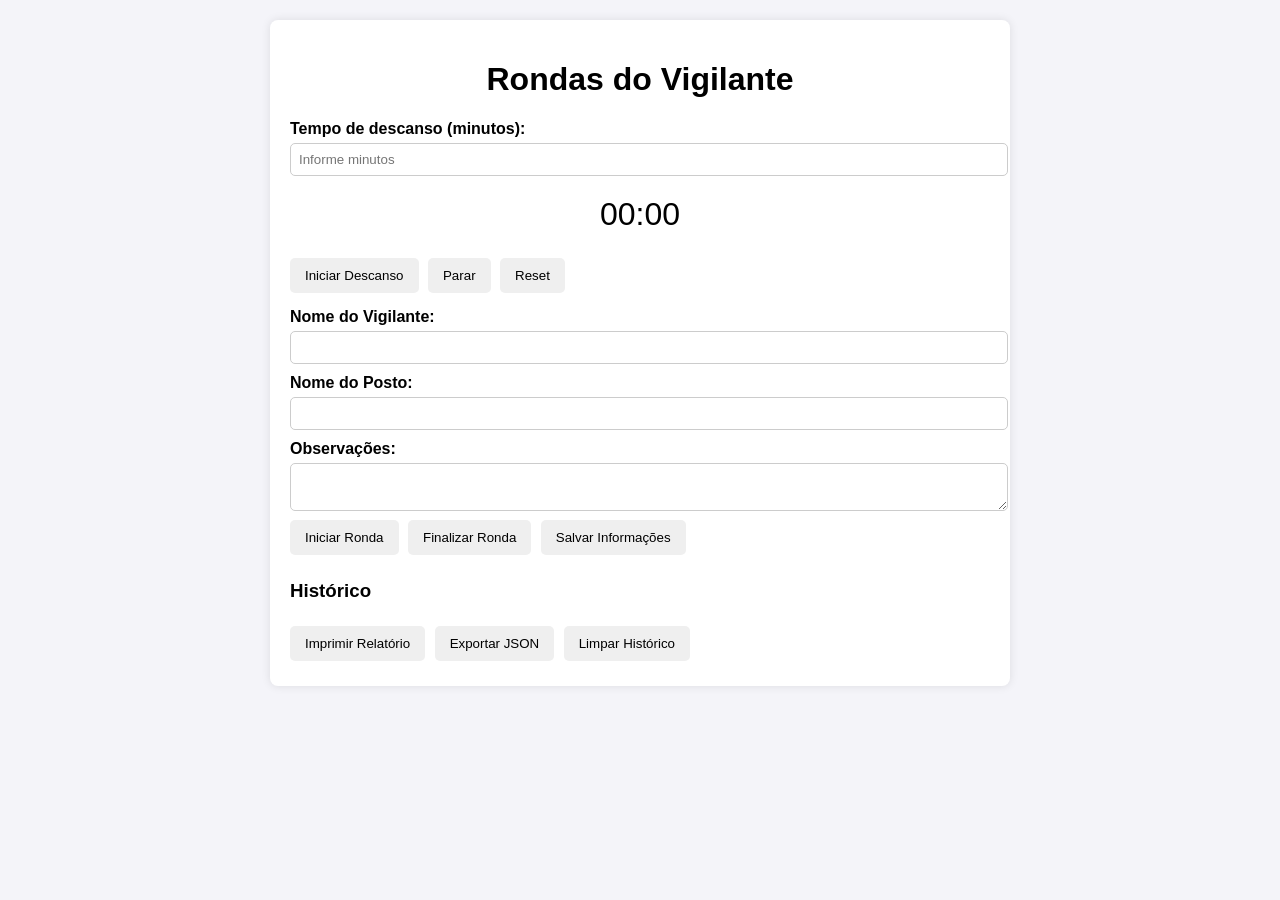
<file: index.html>
<!DOCTYPE html>
<html lang="pt-BR">
<head>
  <meta charset="UTF-8">
  <meta name="viewport" content="width=device-width, initial-scale=1.0">
  <title>Rondas do Vigilante v.001</title>
  <style>
    body { font-family: Arial, sans-serif; margin: 20px; background: #f4f4f9; }
    h1 { text-align: center; }
    .container { max-width: 700px; margin: auto; background: #fff; padding: 20px; border-radius: 8px; box-shadow: 0 0 10px rgba(0,0,0,0.1); }
    label { display: block; margin-top: 10px; font-weight: bold; }
    input, textarea, select { width: 100%; padding: 8px; margin-top: 5px; border: 1px solid #ccc; border-radius: 5px; }
    button { margin: 5px 5px 5px 0; padding: 10px 15px; border: none; border-radius: 5px; cursor: pointer; }
    #timer { font-size: 2em; text-align: center; margin: 20px 0; }
    .history { margin-top: 20px; }
    .record { border-bottom: 1px solid #ddd; padding: 10px 0; }
  </style>
</head>
<body>
  <div class="container">
    <h1>Rondas do Vigilante</h1>

    <label for="restTime">Tempo de descanso (minutos):</label>
    <input type="number" id="restTime" min="1" placeholder="Informe minutos">
    <div id="timer">00:00</div>

    <button id="startRest">Iniciar Descanso</button>
    <button id="stopRest">Parar</button>
    <button id="resetRest">Reset</button>

    <label for="vigilante">Nome do Vigilante:</label>
    <input type="text" id="vigilante">

    <label for="posto">Nome do Posto:</label>
    <input type="text" id="posto">

    <label for="obs">Observações:</label>
    <textarea id="obs"></textarea>

    <button id="startRonda">Iniciar Ronda</button>
    <button id="endRonda">Finalizar Ronda</button>
    <button id="save">Salvar Informações</button>

    <div class="history">
      <h3>Histórico</h3>
      <div id="records"></div>
    </div>

    <button id="printReport">Imprimir Relatório</button>
    <button id="exportJSON">Exportar JSON</button>
    <button id="clearHistory">Limpar Histórico</button>
  </div>

  <script>
    let timerInterval;
    let restSeconds = 0;
    let rondaInicio = null;

    function updateTimerDisplay() {
      let m = String(Math.floor(restSeconds / 60)).padStart(2, '0');
      let s = String(restSeconds % 60).padStart(2, '0');
      document.getElementById('timer').textContent = `${m}:${s}`;
    }

    document.getElementById('startRest').onclick = () => {
      const minutes = parseInt(document.getElementById('restTime').value);
      if (!minutes) return alert('Informe o tempo de descanso!');
      restSeconds = minutes * 60;
      updateTimerDisplay();
      timerInterval = setInterval(() => {
        if (restSeconds > 0) {
          restSeconds--;
          updateTimerDisplay();
        } else {
          clearInterval(timerInterval);
          alert('Tempo de descanso finalizado!');
        }
      }, 1000);
    };

    document.getElementById('stopRest').onclick = () => clearInterval(timerInterval);
    document.getElementById('resetRest').onclick = () => { clearInterval(timerInterval); restSeconds = 0; updateTimerDisplay(); };

    document.getElementById('startRonda').onclick = () => { rondaInicio = new Date().toLocaleString(); alert('Ronda iniciada.'); };
    document.getElementById('endRonda').onclick = () => alert('Ronda finalizada.');

    document.getElementById('save').onclick = () => {
      const vigilante = document.getElementById('vigilante').value;
      const posto = document.getElementById('posto').value;
      const obs = document.getElementById('obs').value;
      const rondaFim = new Date().toLocaleString();

      const record = { data: new Date().toLocaleString(), vigilante, posto, obs, inicio: rondaInicio, fim: rondaFim, descanso: document.getElementById('restTime').value };

      let records = JSON.parse(sessionStorage.getItem('records') || '[]');
      records.push(record);
      sessionStorage.setItem('records', JSON.stringify(records));

      renderRecords();
    };

    function renderRecords() {
      const records = JSON.parse(sessionStorage.getItem('records') || '[]');
      const container = document.getElementById('records');
      container.innerHTML = '';
      records.forEach((r, i) => {
        container.innerHTML += `<div class="record">${i+1}. [${r.data}] Vigilante: ${r.vigilante}, Posto: ${r.posto}, Início: ${r.inicio}, Fim: ${r.fim}, Descanso: ${r.descanso} min, Obs: ${r.obs}</div>`;
      });
    }

    document.getElementById('printReport').onclick = () => {
      const records = JSON.parse(sessionStorage.getItem('records') || '[]');
      let content = '<h1>Relatório de Rondas</h1>';
      records.forEach((r, i) => {
        content += `<p>${i+1}. [${r.data}] Vigilante: ${r.vigilante}, Posto: ${r.posto}, Início: ${r.inicio}, Fim: ${r.fim}, Descanso: ${r.descanso} min, Obs: ${r.obs}</p>`;
      });
      const win = window.open('', '', 'width=800,height=600');
      win.document.write(content);
      win.print();
    };

    document.getElementById('exportJSON').onclick = () => {
      const records = sessionStorage.getItem('records');
      const blob = new Blob([records], { type: 'application/json' });
      const url = URL.createObjectURL(blob);
      const a = document.createElement('a');
      a.href = url;
      a.download = 'rondas.json';
      a.click();
      URL.revokeObjectURL(url);
    };

    document.getElementById('clearHistory').onclick = () => { sessionStorage.removeItem('records'); renderRecords(); };

    renderRecords();
  </script>
</body>
</html>
</file>
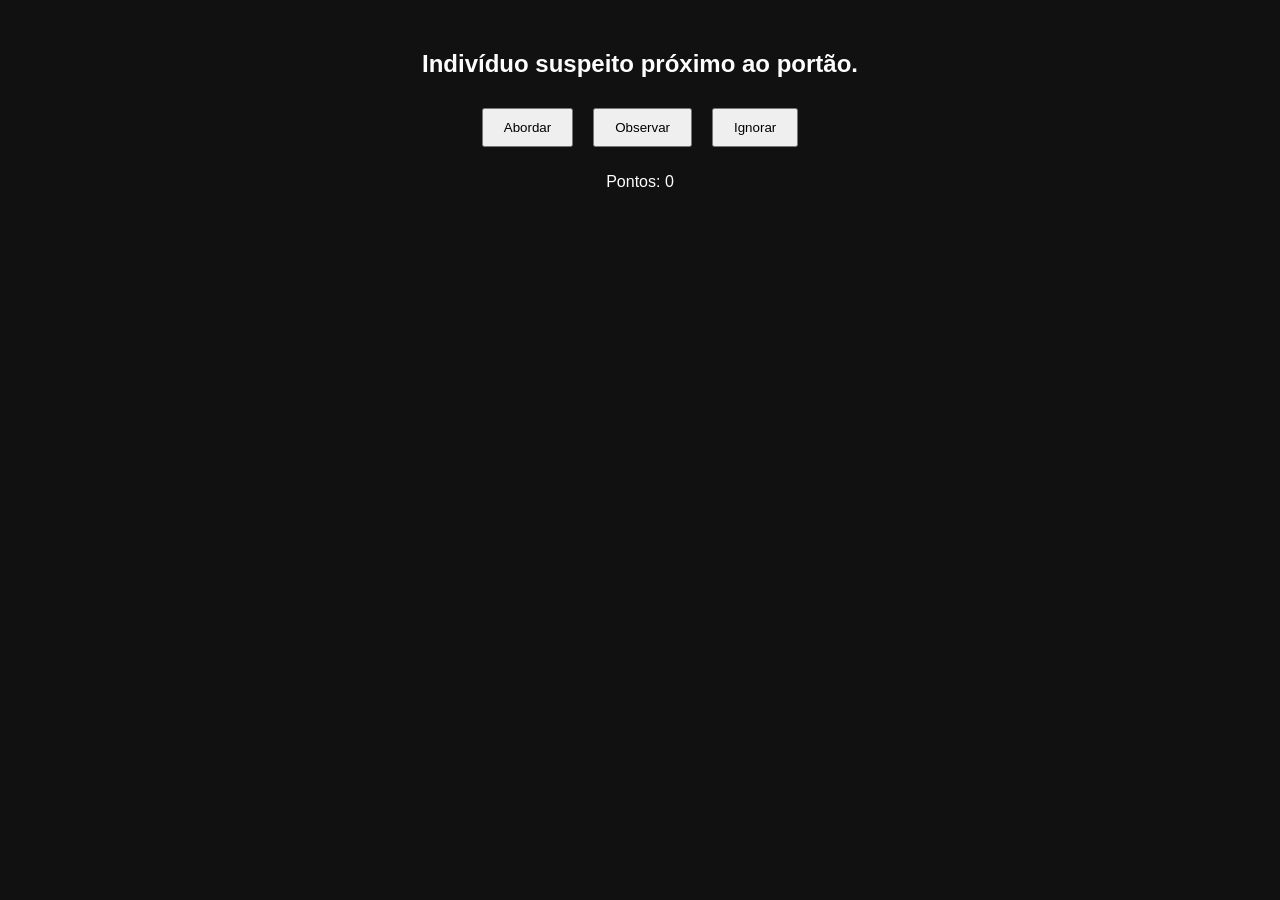
<file: game.html>
<!DOCTYPE html>
<html lang="pt-BR">
<head>
<meta charset="UTF-8">
<title>Ronda Rápida</title>
<style>
  body {
    font-family: Arial;
    text-align: center;
    background: #111;
    color: #fff;
  }
  .box {
    margin-top: 50px;
  }
  button {
    margin: 10px;
    padding: 10px 20px;
    cursor: pointer;
  }
</style>
</head>
<body>

<div class="box">
  <h2 id="situacao"></h2>
  <div id="opcoes"></div>
  <p>Pontos: <span id="pontos">0</span></p>
</div>

<script>
const eventos = [
  {
    texto: "Indivíduo suspeito próximo ao portão.",
    opcoes: [
      { texto: "Abordar", correta: false },
      { texto: "Observar", correta: true },
      { texto: "Ignorar", correta: false }
    ]
  },
  {
    texto: "Alarme disparou no setor B.",
    opcoes: [
      { texto: "Verificar local", correta: true },
      { texto: "Desligar alarme", correta: false },
      { texto: "Ignorar", correta: false }
    ]
  }
];

let pontos = Number(localStorage.getItem("pontos")) || 0;

function salvar() {
  localStorage.setItem("pontos", pontos);
}

function novoEvento() {
  const evento = eventos[Math.floor(Math.random() * eventos.length)];

  document.getElementById("situacao").innerText = evento.texto;

  const opcoesDiv = document.getElementById("opcoes");
  opcoesDiv.innerHTML = "";

  evento.opcoes.forEach(op => {
    const btn = document.createElement("button");
    btn.innerText = op.texto;

    btn.onclick = () => {
      if (op.correta) {
        pontos += 10;
        alert("✔️ Ação correta!");
      } else {
        pontos -= 5;
        alert("❌ Ação incorreta!");
      }

      salvar();
      atualizar();
      novoEvento();
    };

    opcoesDiv.appendChild(btn);
  });
}

function atualizar() {
  document.getElementById("pontos").innerText = pontos;
}

atualizar();
novoEvento();
</script>

</body>
</html>
</file>
